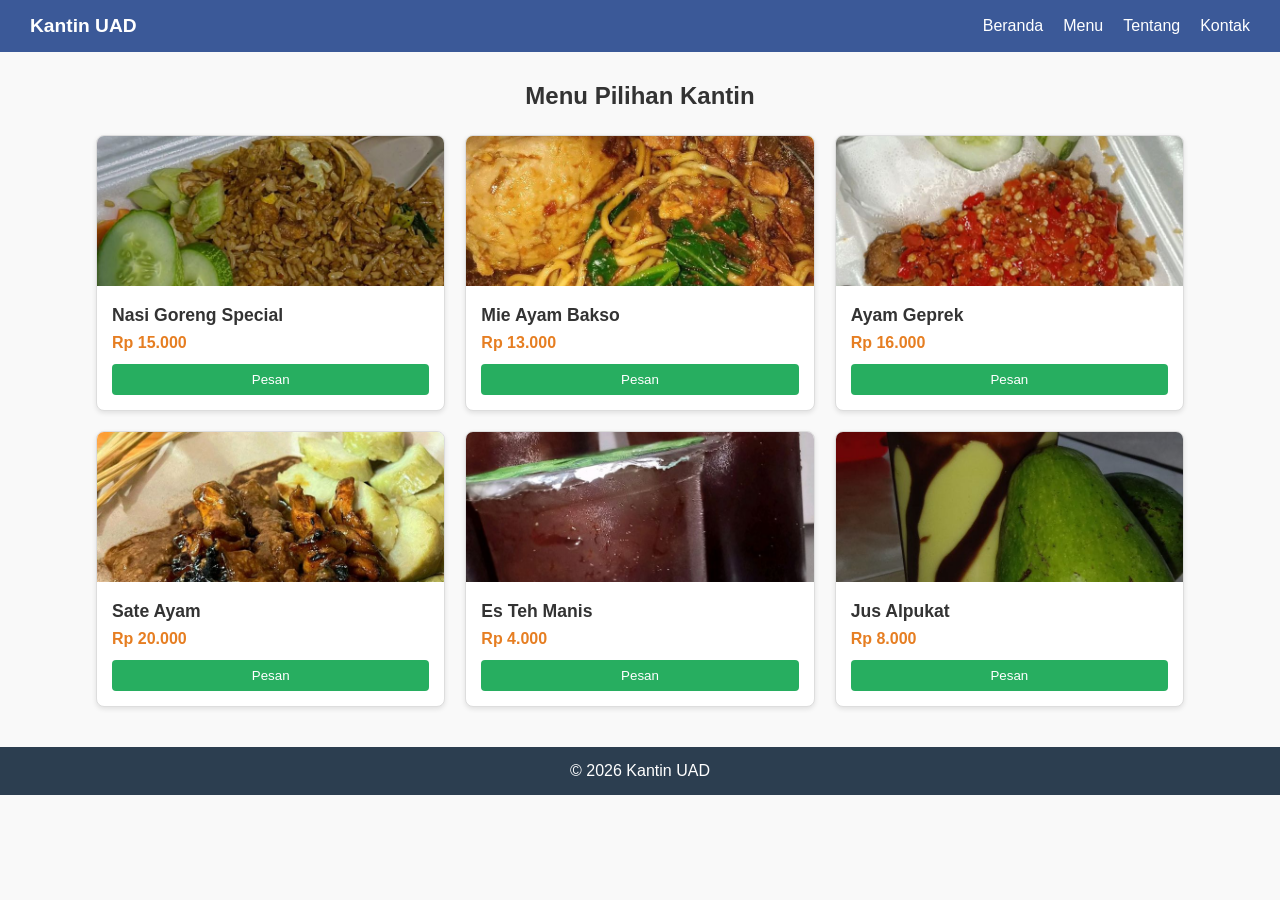
<file: TEKWEB UTAMA/Prak 1 TekWeb/index.html>
<!DOCTYPE html>
<html lang="id">
<head>
    <meta charset="UTF-8">
    <meta name="viewport" content="width=device-width, initial-scale=1.0">
    <title>Kantin UAD</title>
    <link rel="stylesheet" href="style.css">
</head>
<body>

    <header class="navbar">
        <div class="logo">Kantin UAD</div>
        <nav class="nav-menu">
            <a href="#">Beranda</a>
            <a href="#">Menu</a>
            <a href="#">Tentang</a>
            <a href="#">Kontak</a>
        </nav>
    </header>

    <div class="container">
        <h2>Menu Pilihan Kantin</h2>
        <div class="grid-menu">
            <div class="card">
                <img src="nasi goreng.jpeg" alt="menu">
                <div class="card-body">
                    <h3>Nasi Goreng Special</h3>
                    <p class="harga">Rp 15.000</p>
                    <button>Pesan</button>
                </div>
            </div>
            <div class="card">
                <img src="mi ayam bakso.jpeg" alt="menu">
                <div class="card-body">
                    <h3>Mie Ayam Bakso</h3>
                    <p class="harga">Rp 13.000</p>
                    <button>Pesan</button>
                </div>
            </div>
            <div class="card">
                <img src="ayam geprek.jpeg" alt="menu">
                <div class="card-body">
                    <h3>Ayam Geprek</h3>
                    <p class="harga">Rp 16.000</p>
                    <button>Pesan</button>
                </div>
            </div>
            <div class="card">
                <img src="sate ayam.jpeg" alt="menu">
                <div class="card-body">
                    <h3>Sate Ayam</h3>
                    <p class="harga">Rp 20.000</p>
                    <button>Pesan</button>
                </div>
            </div>
            <div class="card">
                <img src="es teh.jpeg" alt="menu">
                <div class="card-body">
                    <h3>Es Teh Manis</h3>
                    <p class="harga">Rp 4.000</p>
                    <button>Pesan</button>
                </div>
            </div>
            <div class="card">
                <img src="jus alpukat.jpeg" alt="menu">
                <div class="card-body">
                    <h3>Jus Alpukat</h3>
                    <p class="harga">Rp 8.000</p>
                    <button>Pesan</button>
                </div>
            </div>
        </div>
    </div>

    <footer>
        <p>&copy; 2026 Kantin UAD</p>
    </footer>

</body>
</html>
</file>
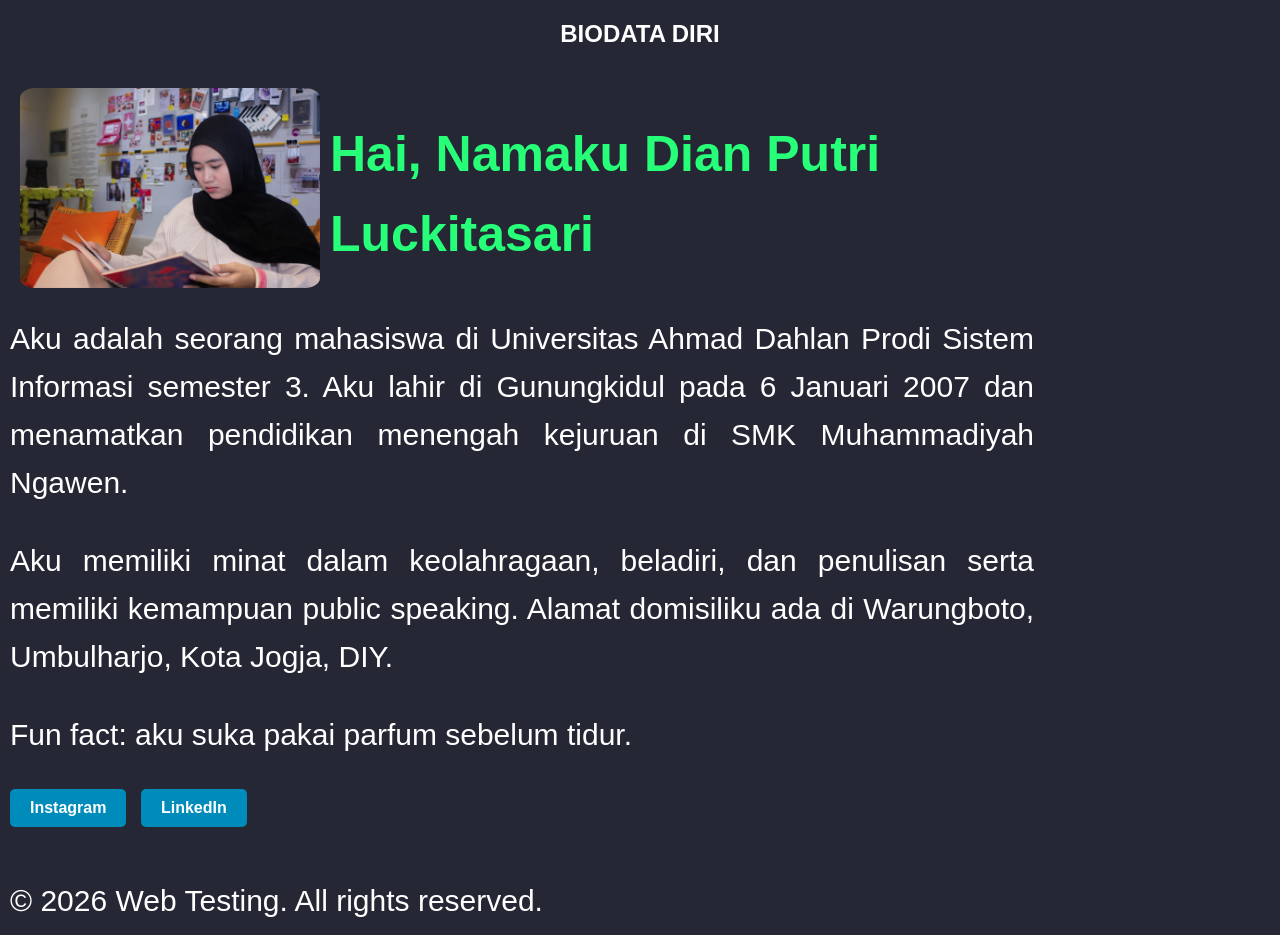
<file: TEKWEB UTAMA/BIODATA1/accet/index.html>
<!DOCTYPE HTML>
<html>
<head>
    <meta charset="utf-8">
    <meta name="viewport" content="width=device-width, initial-scale=1.0">
    <title>Biodata Singkat</title>
    <link rel="stylesheet" href="stayle.css">
</head>
<body>
    <h1>BIODATA DIRI</h1>
    <img src="PROFIL1.jpeg" alt="Foto Profil" width="200">
    <h2>Hai, Namaku Dian Putri Luckitasari</h2>
    <p>
        Aku adalah seorang mahasiswa di Universitas Ahmad Dahlan Prodi Sistem Informasi semester 3. Aku lahir di Gunungkidul pada 6 Januari 2007 dan menamatkan pendidikan menengah kejuruan di SMK Muhammadiyah Ngawen.
    </p>
    <p>
        Aku memiliki minat dalam keolahragaan, beladiri, dan penulisan serta memiliki kemampuan public speaking. Alamat domisiliku ada di Warungboto, Umbulharjo, Kota Jogja, DIY.
    </p>
    <p>
        Fun fact: aku suka pakai parfum sebelum tidur.
    </p>

    <div class="bagianbtn">
        <button class="btn1" onclick="window.location.href='https://www.instagram.com'">Instagram</button>
        <button class="btn2" onclick="window.location.href='https://www.linkedin.com'">LinkedIn</button>
    </div>

    <footer>
        <p>&copy; 2026 Web Testing. All rights reserved.</p>
    </footer>
</body>
</html>
</file>
<file: TEKWEB UTAMA/Prak 1 TekWeb/style.css>
* {
    margin: 0;
    padding: 0;
    box-sizing: border-box;
    font-family: sans-serif;
}

body {
    background-color: #f9f9f9;
    color: #333;
}

.navbar {
    display: flex;
    justify-content: space-between;
    align-items: center;
    background-color: #3b5998;
    color: white;
    padding: 15px 30px;
}

.logo {
    font-weight: bold;
    font-size: 1.2rem;
}

.nav-menu {
    display: flex;
    gap: 20px;
}

.nav-menu a {
    color: white;
    text-decoration: none;
}

.nav-menu a:hover {
    text-decoration: underline;
}

.container {
    width: 85%;
    margin: 30px auto;
}

.container h2 {
    text-align: center;
    margin-bottom: 25px;
    color: #333;
}

.grid-menu {
    display: grid;
    grid-template-columns: repeat(3, 1fr);
    gap: 20px;
}

.card {
    background: white;
    border: 1px solid #ddd;
    border-radius: 8px;
    box-shadow: 0 2px 5px rgba(0,0,0,0.1);
    overflow: hidden;
}

.card img {
    width: 100%;
    height: 150px;
    object-fit: cover;
}

.card-body {
    padding: 15px;
}

.card-body h3 {
    font-size: 1.1rem;
    margin-bottom: 8px;
}

.harga {
    color: #e67e22;
    font-weight: bold;
    margin-bottom: 12px;
}

.card-body button {
    background-color: #27ae60;
    color: white;
    border: none;
    padding: 8px 12px;
    border-radius: 4px;
    cursor: pointer;
    width: 100%;
}

.card-body button:hover {
    background-color: #219653;
}

footer {
    background-color: #2c3e50;
    color: white;
    text-align: center;
    padding: 15px;
    margin-top: 40px;
}

@media (max-width: 600px) {
    .grid-menu {
        grid-template-columns: 1fr;
    }

    .navbar {
        flex-direction: column;
        gap: 10px;
        text-align: center;
    }

    .nav-menu {
        justify-content: center;
    }
}
</file>
<file: TEKWEB UTAMA/BIODATA1/accet/stayle.css>
body {
    background-color: #252734;
    font-family: Arial, sans-serif;
    line-height: 1.6;
    margin: 0;
}

h1 {
    font-size: 24px;
    font-weight: bold;
    line-height: 1.5;
    color: #ffffff;
    text-align: center;
}

h2 {
    font-size: 50px;
    font-weight: bold;
    color: #27ff79;
    position: relative;
    left: 10px;
    width: 70%;
    top: 20px;
}

p {
    font-size: 30px;
    font-weight: normal;
    color: #ffffff;
    text-align: justify;
    position: relative;
    left: 10px;
    width: 80%;
    top: 20px;
}

img {
    border-radius: 5%;
    float: left;
    margin-top: 20px;
    margin-left: 20px;
    width: auto;
    height: 200px;
}

.bagianbtn {
    position: relative;
    padding-top: 20px;
}

.btn1 {
    background-color: #008CBA;
    color: white;
    font-weight: bold;
    padding: 10px 20px;
    border: none;
    border-radius: 5px;
    cursor: pointer;
    font-size: 16px;
    position: relative;
    left: 10px;
}

.btn1:hover {
    background-color: #27ff79;
    color: #252734;
}

.btn2 {
    background-color: #008CBA;
    color: white;
    font-weight: bold;
    padding: 10px 20px;
    border: none;
    border-radius: 5px;
    cursor: pointer;
    font-size: 16px;
    position: relative;
    left: 20px;
}

.btn2:hover {
    background-color: #27ff79;
    color: #252734;
}
</file>
